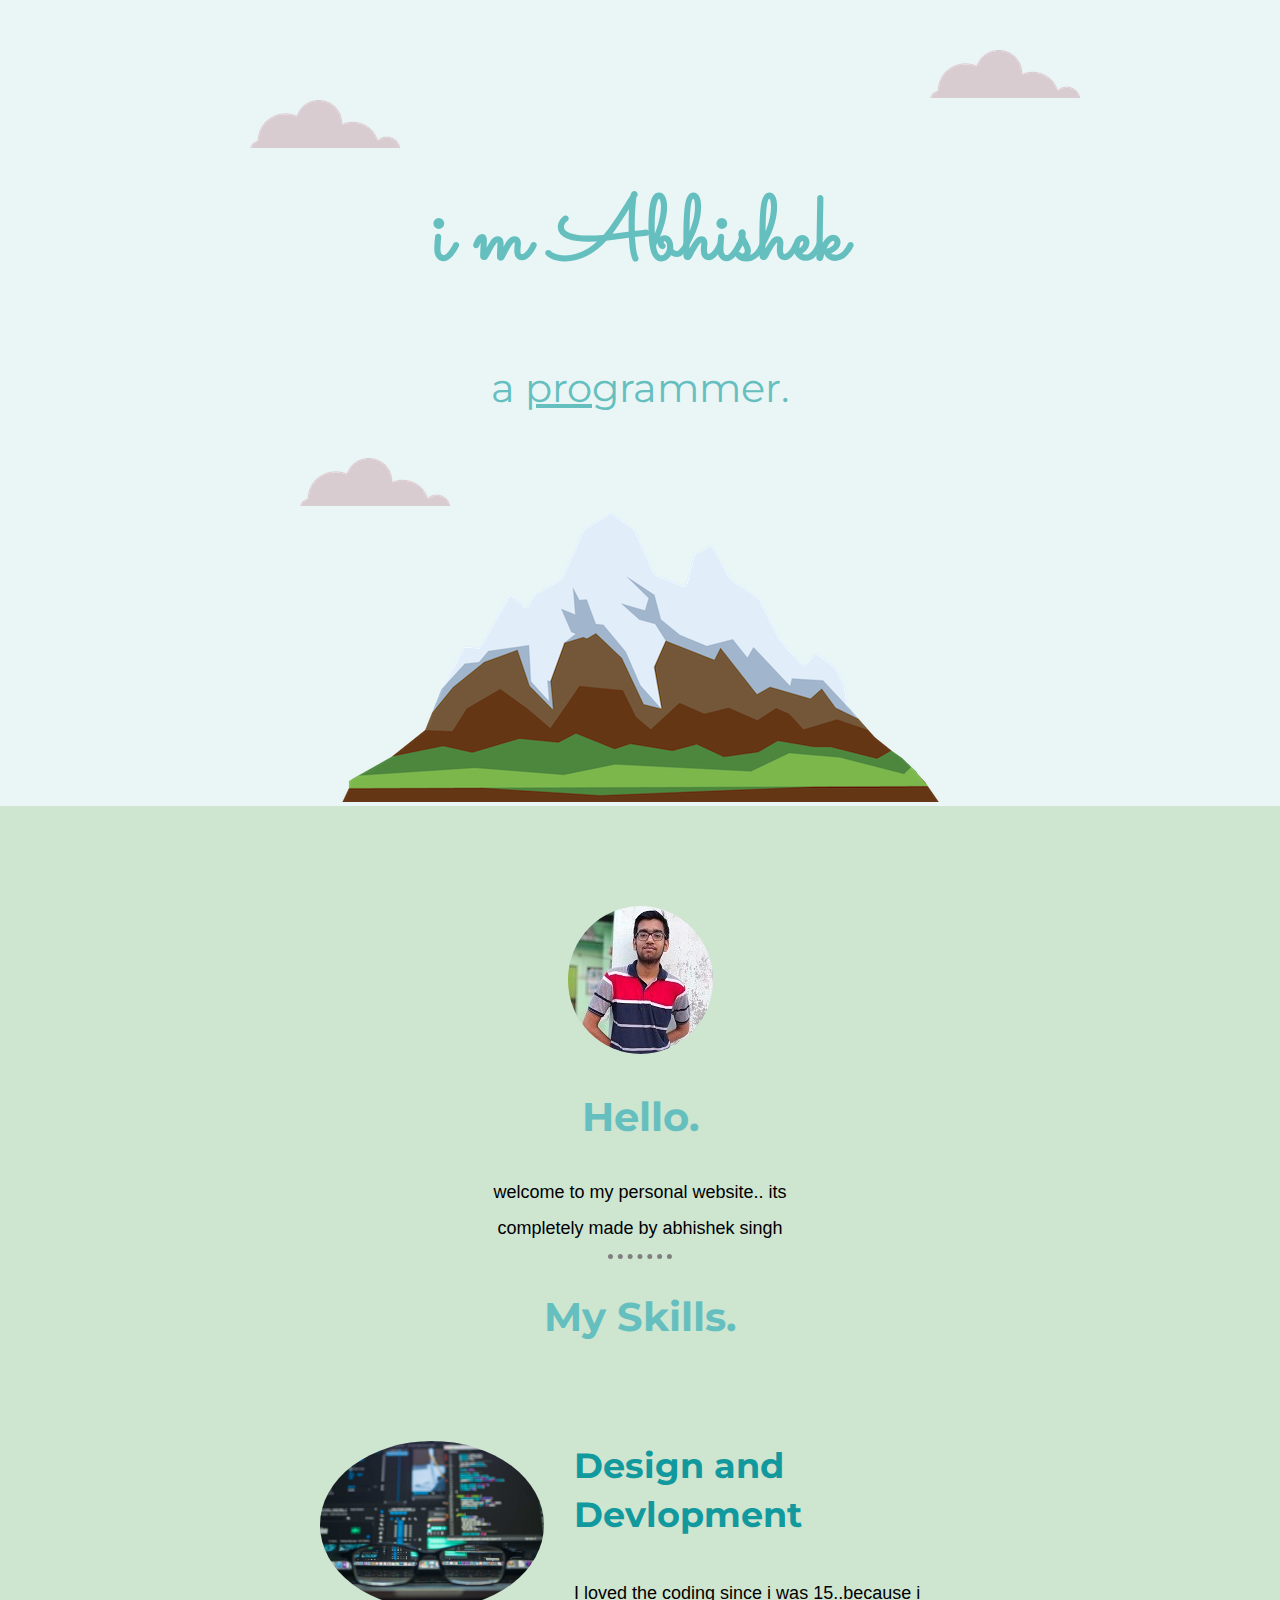
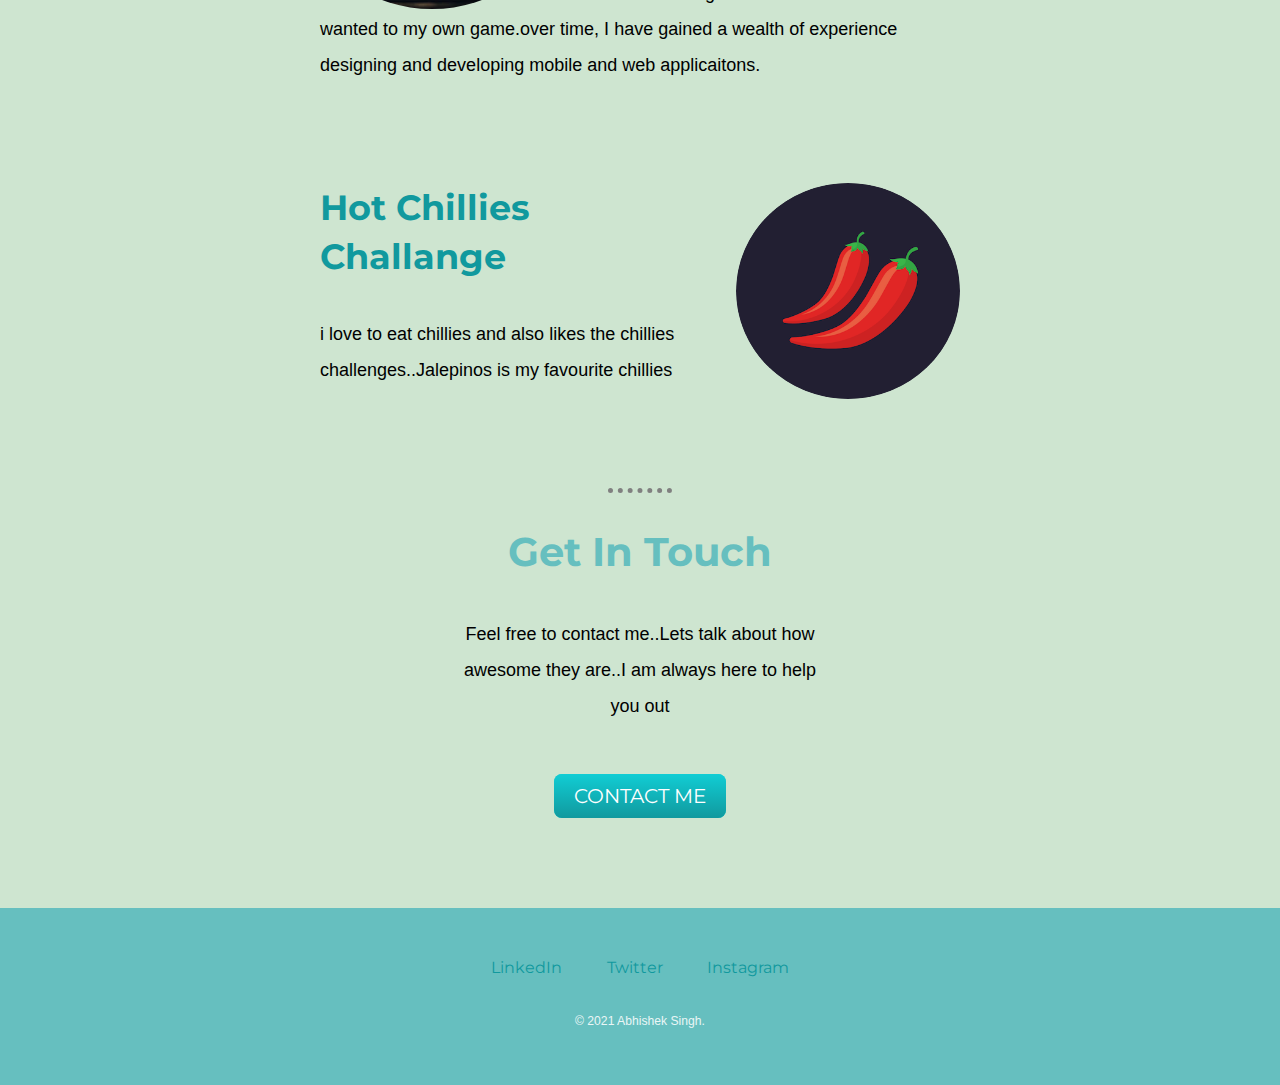
<file: index.html>
<!DOCTYPE html>
<html lang="en" dir="ltr">

<head>
  <meta charset="utf-8">
  <title>Abhishek's Website</title>
  <link rel="stylesheet" href="styles.css">
  <link rel="icon" href="favicon.ico">
  <link href="https://fonts.googleapis.com/css2?family=Merriweather:ital,wght@1,300&family=Montserrat&family=Sacramento&display=swap" rel="stylesheet">
</head>

<body>
  <div class="top-container">
    <img class="up-cloud" src="images/cloud.png" alt="cloud-img">
    <img class="first-cloud" src="images/cloud.png" alt="cloud-img">
    <h1>i m Abhishek</h1>
    <h2 class="programmer">a <span>pro</span>grammer.</h2>
    <img class="bottom-cloud" src="images/cloud.png" alt="cloud-img">
    <img src="images/mountain.png" alt="mountain-img">
  </div>
  <!-- -------------------------------------------------------------------------------------------------------- -->
  <div class="middle-container">
    <div class="profile">
      <img class="profile-pic" src="images/abhi.jpg" alt="profile picture">
      <h2>Hello.</h2>
      <p class="intro">welcome to my personal website.. its completely made by abhishek singh</p>
    </div>
    <hr>
    <div class="skills">
      <h2>My Skills.</h2>
      <div class="skill-row">
        <img class="skill1" src="images/skill2.jpeg" alt="coding image">
        <h3>Design and Devlopment</h3>
        <p>I loved the coding since i was 15..because i wanted to my own game.over time,
          I have gained a wealth of experience designing and developing mobile and web applicaitons.</p>
      </div>
      <div class="skill-row">
        <img class="skill2" src="images/chillies.png" alt="chilli image">
        <h3>Hot Chillies Challange</h3>
        <p>i love to eat chillies and also likes the chillies challenges..Jalepinos is my favourite chillies </p>
      </div>
    </div>
    <hr>
    <div class="contact-me">
      <h2>Get In Touch</h2>
      <p class="contact-message">Feel free to contact me..Lets talk about how awesome they are..I am always here to help you out</p>
      <!-- <p>Lorem ipsum dolor sit amet, in quis, aenean amet. Phasellus sodales, tellus donec dui, ornare erat.</p> -->
      <a class="btn" href="mailto:rs485586@gmail.com">CONTACT ME</a>
    </div>
  </div>


  <div class="bottom-container">
    <a class="footer-link" href="https://www.linkedin.com/">LinkedIn</a>
    <a class="footer-link" href="https://twitter.com/">Twitter</a>
    <a class="footer-link" href="https://www.instagram.com/abhishek_21_singh">Instagram</a>
    <p class="copyright">© 2021 Abhishek Singh.</p>
  </div>
  <!-- ------------------------------------------------------------------------------------------------- -->
</body>

</html>
</file>
<file: styles.css>
body{
  background-color: #CEE5D0;
  margin: 0;
  text-align: center;
  font-family:sans-serif;
}

h1{
  margin:50px auto 0px auto;
  font-family: 'Sacramento', cursive;
  font-size: 5.625rem;
  color: #66BFBF;
  line-height: 2;
}

h2{
  font-family: 'Montserrat', sans-serif;
  font-size: 2.5rem;
  color: #66BFBF;
}

.programmer{
    font-family: 'Montserrat', sans-serif;
    font-size: 2.5rem;
    color: #66BFBF;
    font-weight: normal;

}
h3{
  font-family: 'Montserrat', sans-serif;
  font-size: 2.2rem;
  color:#11999E;
}

.top-container{
  position: relative;
  padding-top: 100px;
  background-color: #EAF6F6;
  margin-bottom: 50px;
}

img{
  display:inline-block;
}

a {
    color: #11999E;
    font-family: 'Montserrat', sans-serif;
    margin: 10px 20px;
    text-decoration: none;
}
a:hover{
  color: #EAF6F6;
}

.skill{
  border-radius: 50%;
}

.profile-pic{
  border-radius: 50%;
}
p{
  font-size: 18px;
  line-height: 2;
}

.contact-message{
  width: 30%;
  margin: 40px auto 60px;
}

/* div{
  background-color: #E4F9F5;
} */
.bottom-cloud{
  position: absolute;
  left:300px;
  bottom: 300px;
}

.up-cloud{
  position: absolute;
  top: 50px;
  right:200px;
}

.first-cloud{
  position: absolute;
  top: 100px;
  left: 250px;
}
.middle-container {
    margin: 100px 0;
}

span{
  text-decoration: underline;
}

.skill-row{
  width: 50%;
  margin:100px auto 100px auto;
  text-align: left;
  line-height: 1.4;
}

.skill1{
    width: 35%;
    border-radius: 50%;
    float: left;
    margin-right: 30px;
}

.skill2{
    width: 35%;
    border-radius: 50%;
    float:right;
    margin-left: 30px;
}

.intro{
  width: 25%;
  margin:auto;
}

hr{
    border-style: none;
    border-top-style: dotted;
    width: 5%;
    border-color: grey;
    border-width: 5px;
}

.bottom-container{
  background-color: #66BFBF;
  padding: 50px 0 20px;

}

.btn {
  background: #11cdd4;
  background-image: -webkit-linear-gradient(top, #11cdd4, #11999e);
  background-image: -moz-linear-gradient(top, #11cdd4, #11999e);
  background-image: -ms-linear-gradient(top, #11cdd4, #11999e);
  background-image: -o-linear-gradient(top, #11cdd4, #11999e);
  background-image: linear-gradient(to bottom, #11cdd4, #11999e);
  -webkit-border-radius: 8;
  -moz-border-radius: 8;
  border-radius: 8px;
  font-family: 'Montserrat', sans-serif;
  color: #ffffff;
  font-size: 20px;
  padding: 10px 20px 10px 20px;
  text-decoration: none;
  margin: 60px;
}

.btn:hover {
  background: #30e3cb;
  background-image: -webkit-linear-gradient(top, #30e3cb, #2bc4ad);
  background-image: -moz-linear-gradient(top, #30e3cb, #2bc4ad);
  background-image: -ms-linear-gradient(top, #30e3cb, #2bc4ad);
  background-image: -o-linear-gradient(top, #30e3cb, #2bc4ad);
  background-image: linear-gradient(to bottom, #30e3cb, #2bc4ad);
  text-decoration: none;
}

.copyright{
  color: #EAF6F6;
  font-size: 0.76em;
  padding: 20px 0px;
}
</file>
